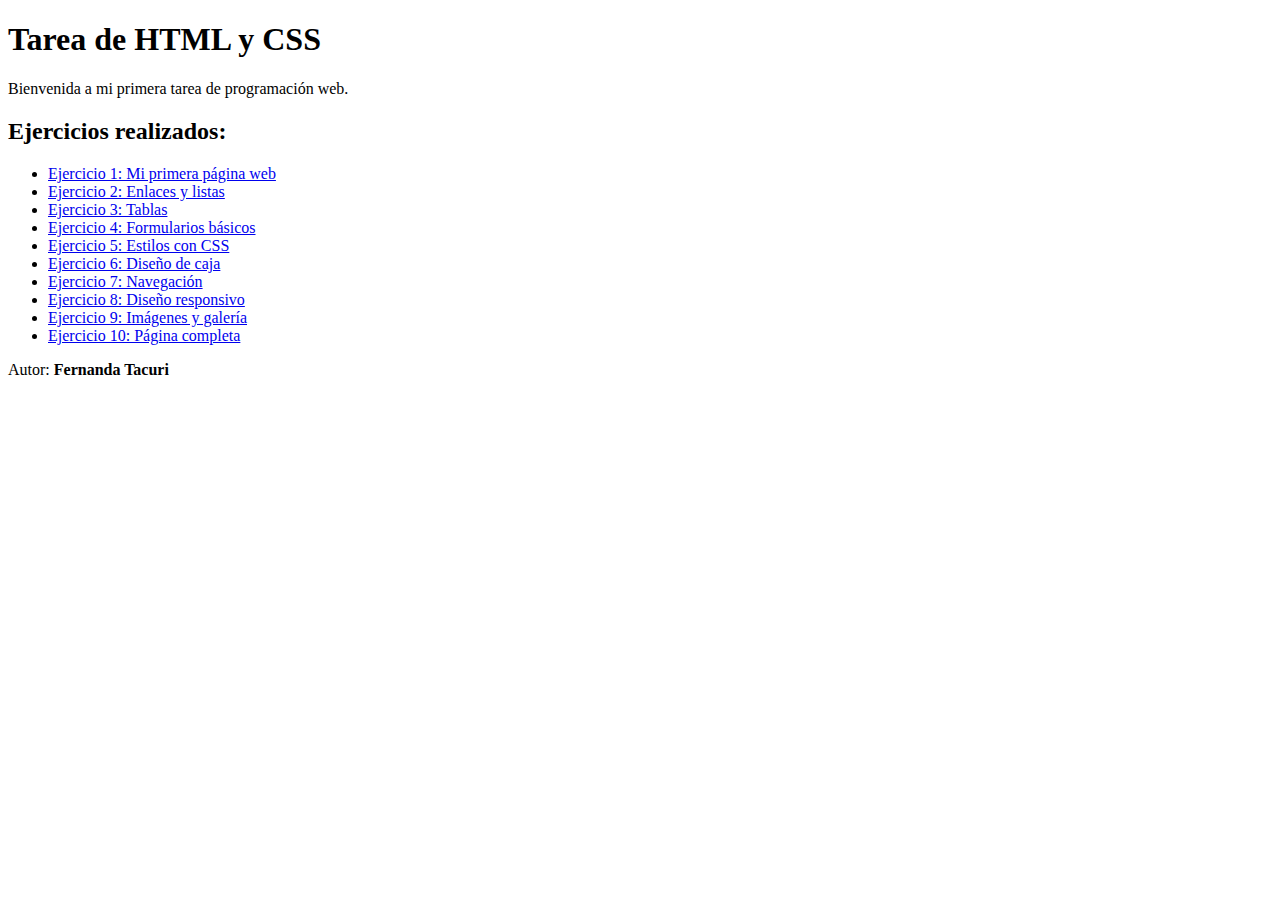
<file: index.html>
<!DOCTYPE html>
<html lang="es">
<head>
    <meta charset="UTF-8">
    <title>Tarea HTML y CSS - Fernanda Tacuri</title>
</head>
<body>
    <h1>Tarea de HTML y CSS</h1>
    <p>Bienvenida a mi primera tarea de programación web.</p>

    <h2>Ejercicios realizados:</h2>
    <ul>
        <li><a href="ej01.html">Ejercicio 1: Mi primera página web</a></li>
        <li><a href="ej02.html">Ejercicio 2: Enlaces y listas</a></li>
        <li><a href="ej03.html">Ejercicio 3: Tablas</a></li>
        <li><a href="ej04.html">Ejercicio 4: Formularios básicos</a></li>
        <li><a href="ej05.html">Ejercicio 5: Estilos con CSS</a></li>
        <li><a href="ej06.html">Ejercicio 6: Diseño de caja</a></li>
        <li><a href="ej07.html">Ejercicio 7: Navegación</a></li>
        <li><a href="ej08.html">Ejercicio 8: Diseño responsivo</a></li>
        <li><a href="ej09.html">Ejercicio 9: Imágenes y galería</a></li>
        <li><a href="ej010.html">Ejercicio 10: Página completa</a></li>
    </ul>

    <p>Autor: <strong>Fernanda Tacuri</strong></p>
</body>
</html>
</file>
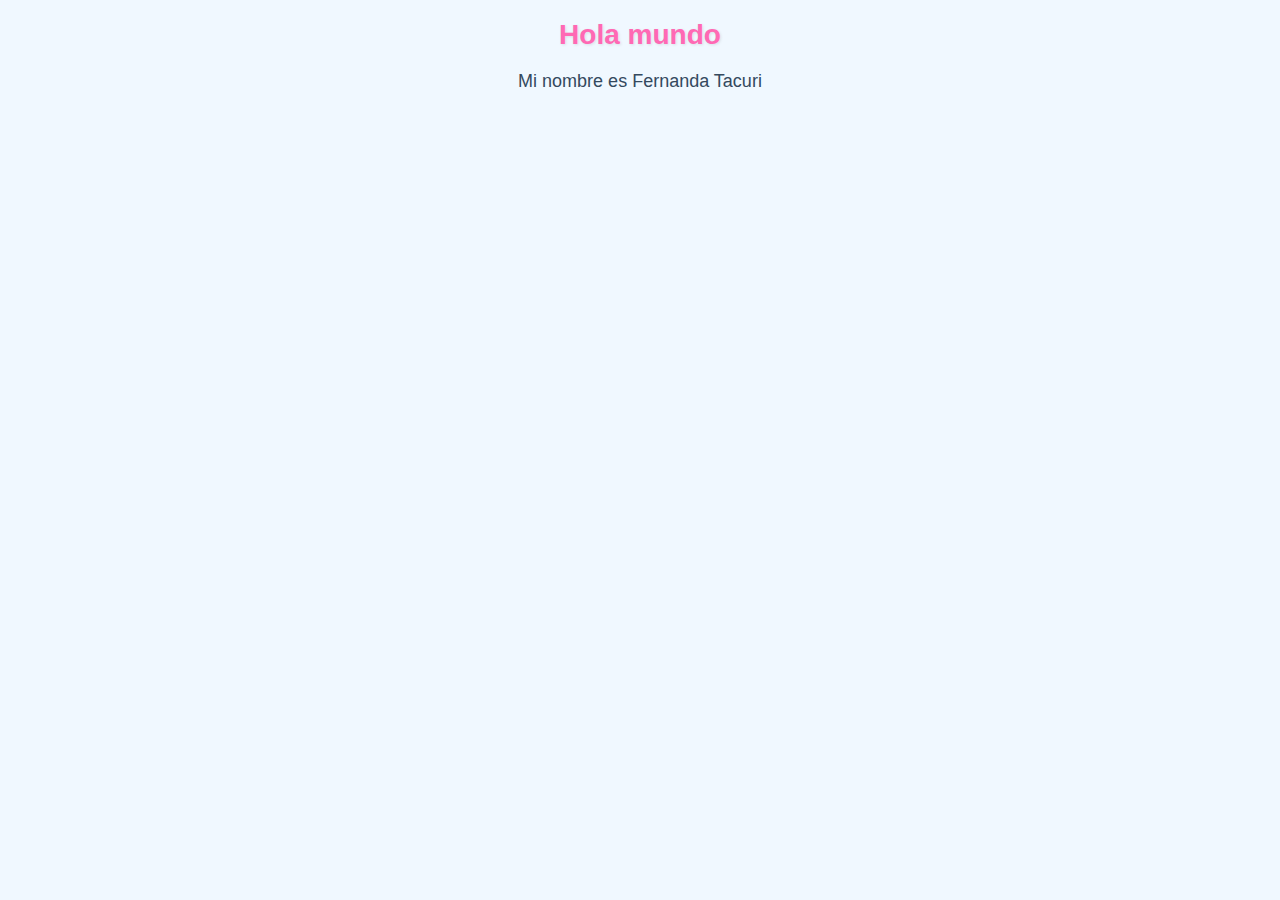
<file: ej01.html>
<!DOCTYPE html>
<html lang="es">
    <head >
        <meta charset="UTF-8"/>
        <title>Mi primera página web</title>
        <link rel="stylesheet" href="css/estilos.css">


    </head>
    <body>
        <h1>Hola mundo</h1>
        <p>Mi nombre es Fernanda Tacuri</p>  
    </body>
</html>
</file>
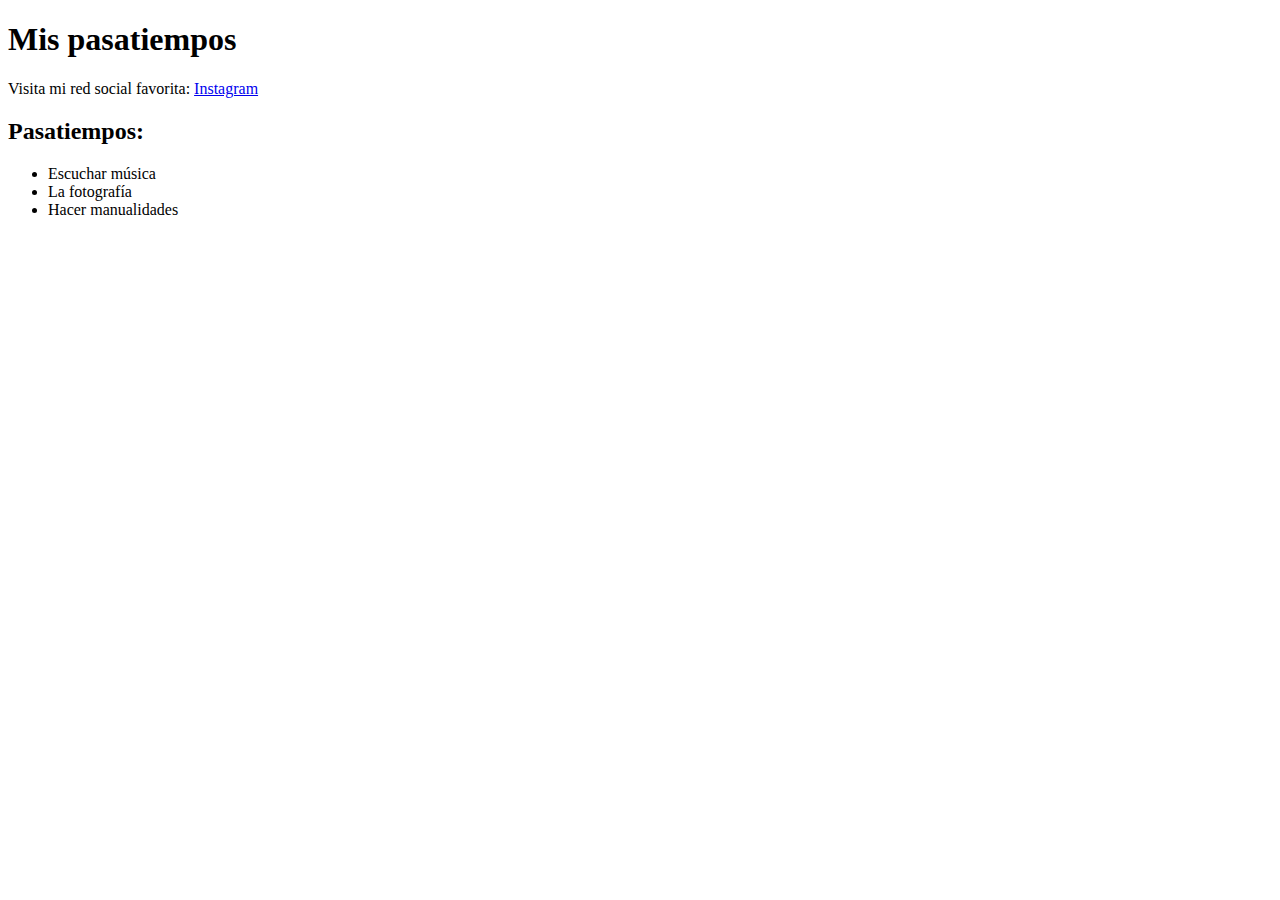
<file: ej02.html>
<!DOCTYPE html>
<html lang="es">
    <head>
        <meta charset="UTF-8"/>
        <title>Ejercicio 2 - Enlaces y listas</title>
    </head> 
    <body>
        <h1>Mis pasatiempos</h1>
        <p>Visita mi red social favorita: 
            <a href="https://www.instagram.com/ferscita666/" target="_blank">Instagram</a>
        </p>
        <h2>Pasatiempos:</h2>
        <ul>
        <li>Escuchar música</li>
        <li>La fotografía</li>
        <li>Hacer manualidades</li>
        </ul>
    </body>
</html>
</file>
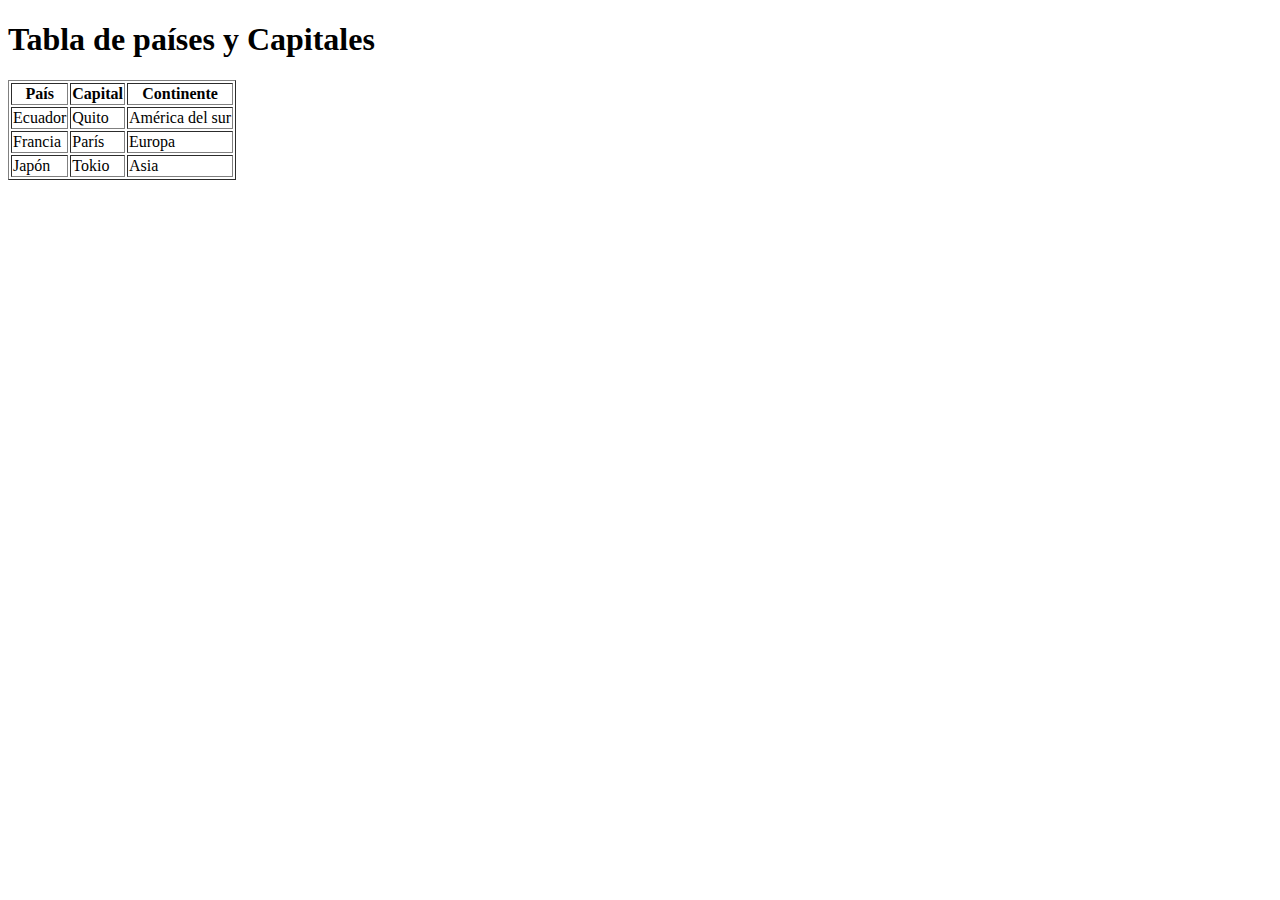
<file: ej03.html>
<!DOCTYPE html>
<html lang="es">
    <head>
        <meta charset="UTF-8"/>
        <title>Ejercicio 3 - Tabla de países</title>
    </head>
    <body>
        <h1>Tabla de países y Capitales</h1>
        
        <table border="1">
            <tr>
                <th>País</th>
                <th>Capital</th>
                <th>Continente</th>
            </tr>
            <tr>
                <td>Ecuador</td>
                <td>Quito</td>
                <td>América del sur </td>
            </tr>
            <tr>
                <td>Francia</td>
                <td>París</td>
                <td>Europa</td>
            </tr>
            <tr>
                <td>Japón</td>
                <td>Tokio</td>
                <td>Asia</td>
            </tr>

        </table>
    </body>
</html>
</file>
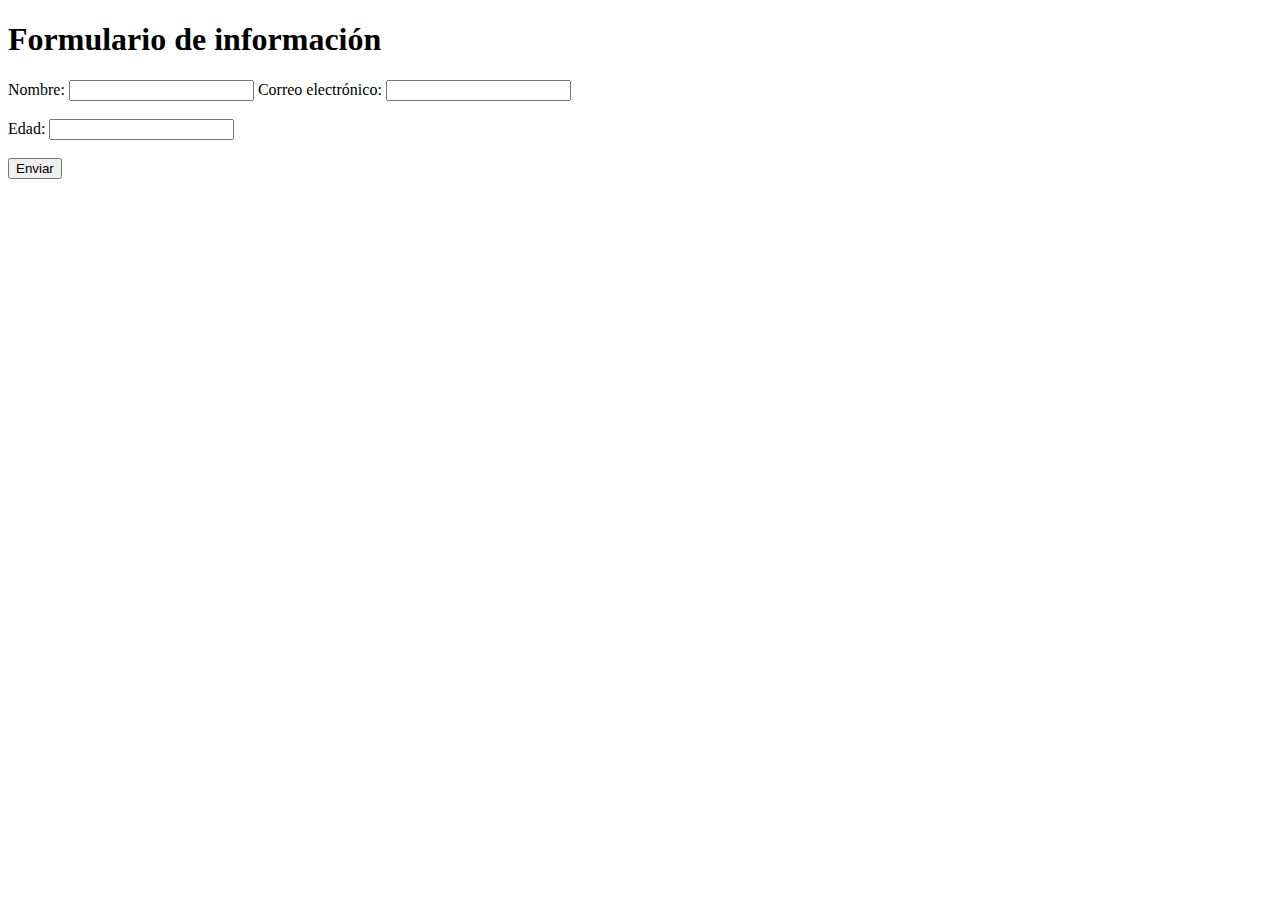
<file: ej04.html>
<!DOCTYPE html>
<html>
    <head>
        <meta charset="UTF-8"/>
        <title>Ejercicio 4: Formularios básicos</title>
    </head>
    <body>
        <h1>Formulario de información</h1>

        <form action="#" method="post">

        <label for="nombre">Nombre:</label>
        <input type="text" id="nombre" name="nombre" required>

        <label for="correo">Correo electrónico:</label>
        <input type="email" id="correo" name="correo" required>
        <br><br>

        <label for="edad"> Edad:</label>
        <input type="number" id="edad" name="edad" required>
        <br><br>

        <button type="submit">Enviar</button>
        
        </form>
    </body>
</html>
</file>
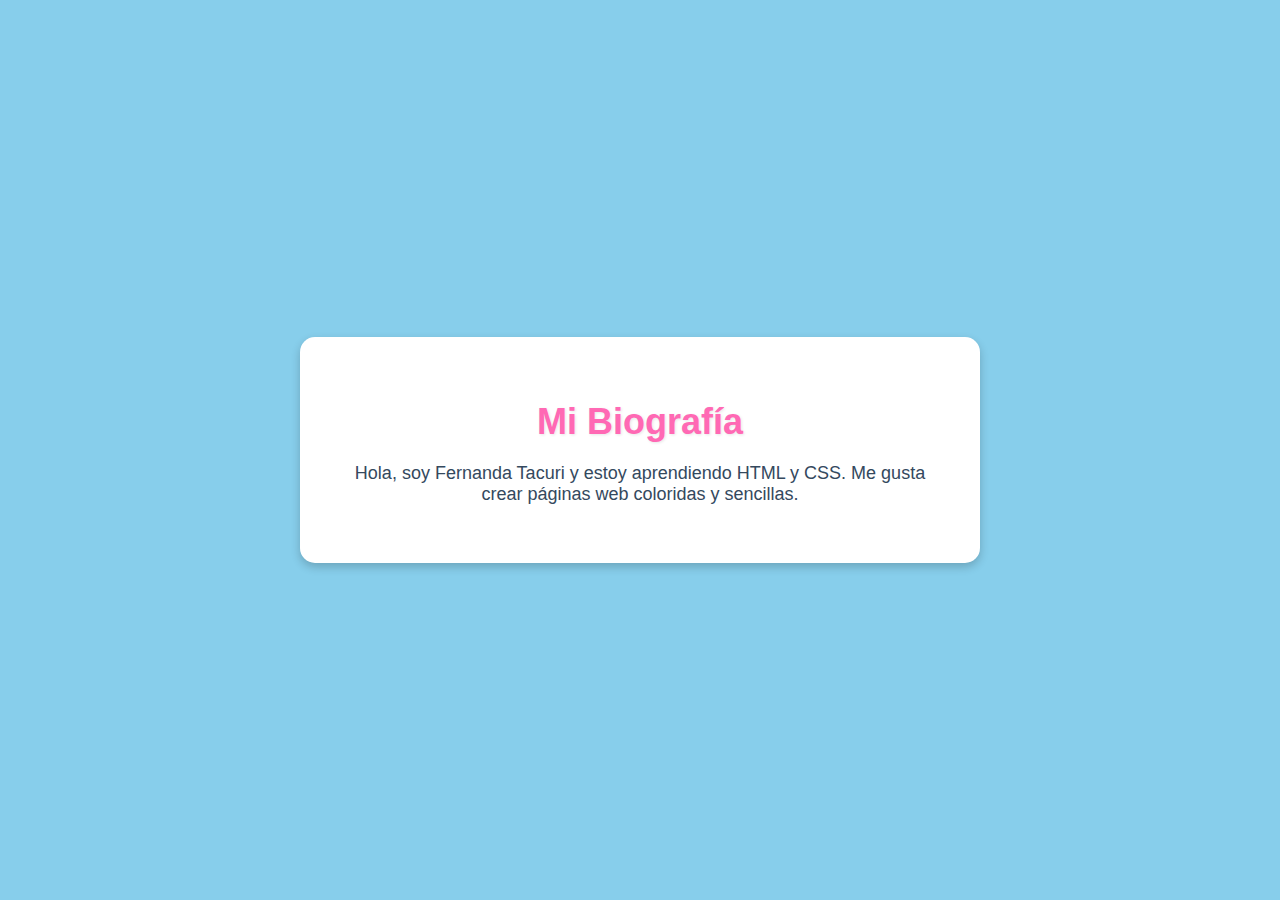
<file: ej05.html>
<!DOCTYPE html>
<html lang="es">
<head>
    <meta charset="UTF-8">
    <title>Ejercicio 5 - Estilos Mejorados</title>
    <link rel="stylesheet" href="css/estilos.css">

    <style>
        body {
            background-color: #87CEEB; /* Azul celeste visible */
            font-family: Arial, sans-serif;
            margin: 0;
            padding: 0;
            display: flex;
            justify-content: center;
            align-items: center;
            height: 100vh;
        }

        .biografia-container {
            background-color: #ffffff; /* Fondo blanco para el contenedor */
            border-radius: 15px;
            box-shadow: 0 4px 10px rgba(0,0,0,0.2);
            padding: 40px;
            text-align: center;
            max-width: 600px;
        }

        h1 {
            color: #ff69b4; /* Rosa */
            font-size: 36px;
            margin-bottom: 20px;
        }

        p {
            font-size: 18px;
            color: #34495e;
        }
    </style>
</head>
<body>
    <div class="biografia-container">
        <h1>Mi Biografía</h1>
        <p>Hola, soy Fernanda Tacuri y estoy aprendiendo HTML y CSS. Me gusta crear páginas web coloridas y sencillas.</p>
    </div>
</body>
</html>
</file>
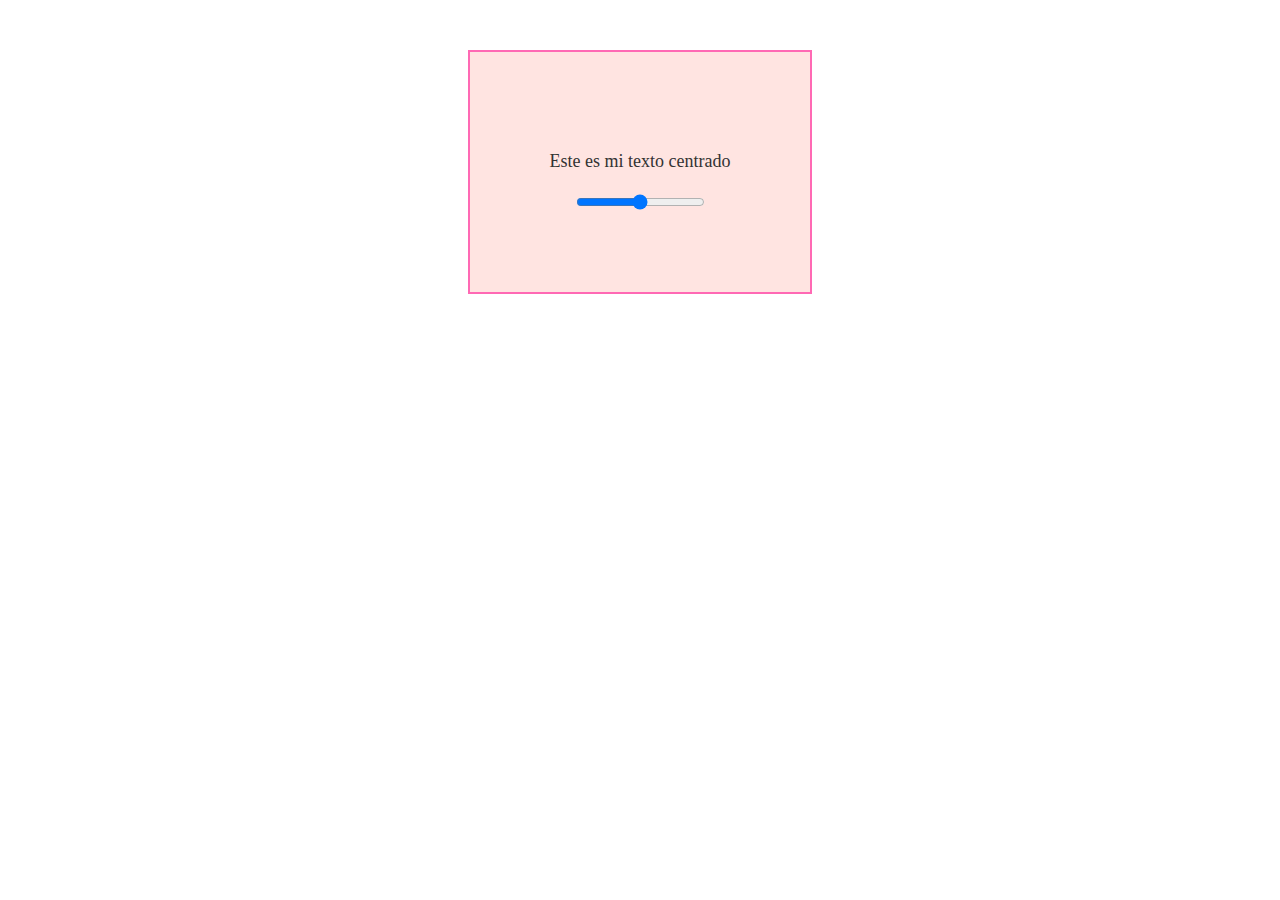
<file: ej06.html>
<!DOCTYPE html>
<html lang="es">
<head>
    <meta charset="UTF-8">
    <title>Ejercicio 5 - Diseño de caja</title>
    <style>
         /* Estilo de la caja */
        .caja {
            width: 300px;
            height: 200px;
            background-color: #ffe4e1; /* rosa suave */
            border: 2px solid #ff69b4; /* borde rosa fuerte */
            display: flex;
            flex-direction: column;
            justify-content: center;
            align-items: center;
            margin: 50px auto;
            padding: 20px;
            text-align: center;
        }
         /* Estilo del texto */
        .caja p {
            font-size: 18px;
            color: #333;
            margin-bottom: 20px;
        }
    </style>
</head>
<body>
    <div class="caja">
        <p>Este es mi texto centrado</p>
        <input type="range" min="0" max="100" value="50">
    </div>
</body>
</html>
</file>
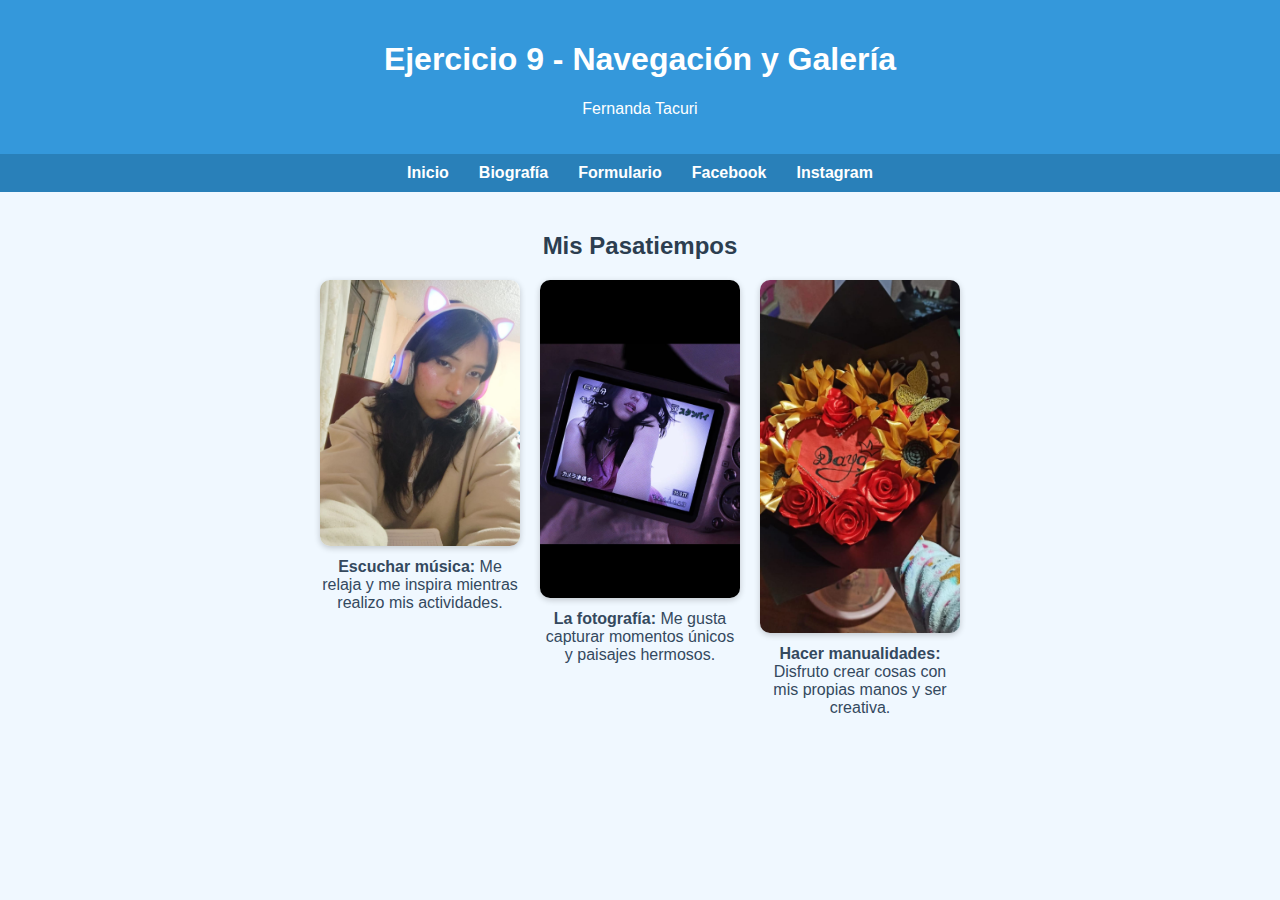
<file: ej09.html>
<!DOCTYPE html>
<html lang="es">
<head>
    <meta charset="UTF-8">
    <title>Ejercicio 9 - Navegación y Galería</title>
    <style>
        /* ==== ESTILOS GENERALES ==== */
        body {
            font-family: Arial, sans-serif;
            margin: 0;
            background-color: #f0f8ff;
        }

        /* ==== ENCABEZADO ==== */
        header {
            background-color: #3498db;
            color: white;
            text-align: center;
            padding: 20px;
        }

        /* ==== NAVEGACIÓN ==== */
        nav {
            background-color: #2980b9;
            display: flex;
            justify-content: center;
            flex-wrap: wrap;
        }

        nav a {
            color: white;
            text-decoration: none;
            padding: 10px 15px;
            font-weight: bold;
        }

        nav a:hover {
            background-color: #1abc9c;
            border-radius: 5px;
        }

        /* ==== CONTENIDO PRINCIPAL ==== */
        main {
            text-align: center;
            padding: 20px;
        }

        h2 {
            color: #2c3e50;
        }

        /* ==== GALERÍA ==== */
        .galeria {
            display: flex;
            justify-content: center;
            flex-wrap: wrap;
            gap: 20px;
            margin-top: 20px;
        }

        .pasatiempo {
            width: 200px;
            text-align: center;
        }

        .pasatiempo img {
            width: 100%;
            border-radius: 10px;
            box-shadow: 0 2px 6px rgba(0,0,0,0.2);
            transition: transform 0.3s ease;
        }

        .pasatiempo img:hover {
            transform: scale(1.05);
        }

        .pasatiempo p {
            margin-top: 8px;
            color: #34495e;
        }

        /* ==== RESPONSIVIDAD ==== */
        @media (max-width: 600px) {
            nav {
                flex-direction: column;
            }

            .pasatiempo {
                width: 90%;
            }
        }
    </style>
</head>
<body>

    <header>
        <h1>Ejercicio 9 - Navegación y Galería</h1>
        <p>Fernanda Tacuri</p>
    </header>

    <nav>
        <a href="index.html">Inicio</a>
        <a href="ej05.html">Biografía</a>
        <a href="ej04.html">Formulario</a>
        <a href="https://www.facebook.com" target="_blank">Facebook</a>
        <a href="https://www.instagram.com" target="_blank">Instagram</a>
    </nav>

    <main>
        <h2>Mis Pasatiempos</h2>
        <div class="galeria">
            <div class="pasatiempo">
                <a href="imagenes/1.jpeg" target="_blank">
                    <img src="imagenes/1.jpeg" alt="Escuchar música">
                </a>
                <p><strong>Escuchar música:</strong> Me relaja y me inspira mientras realizo mis actividades.</p>
            </div>

            <div class="pasatiempo">
                <a href="imagenes/2.jpeg" target="_blank">
                    <img src="imagenes/2.jpeg" alt="La fotografía">
                </a>
                <p><strong>La fotografía:</strong> Me gusta capturar momentos únicos y paisajes hermosos.</p>
            </div>

            <div class="pasatiempo">
                <a href="imagenes/3.jpeg" target="_blank">
                    <img src="imagenes/3.jpeg" alt="Hacer manualidades">
                </a>
                <p><strong>Hacer manualidades:</strong> Disfruto crear cosas con mis propias manos y ser creativa.</p>
            </div>
        </div>
    </main>

</body>
</html>
</file>
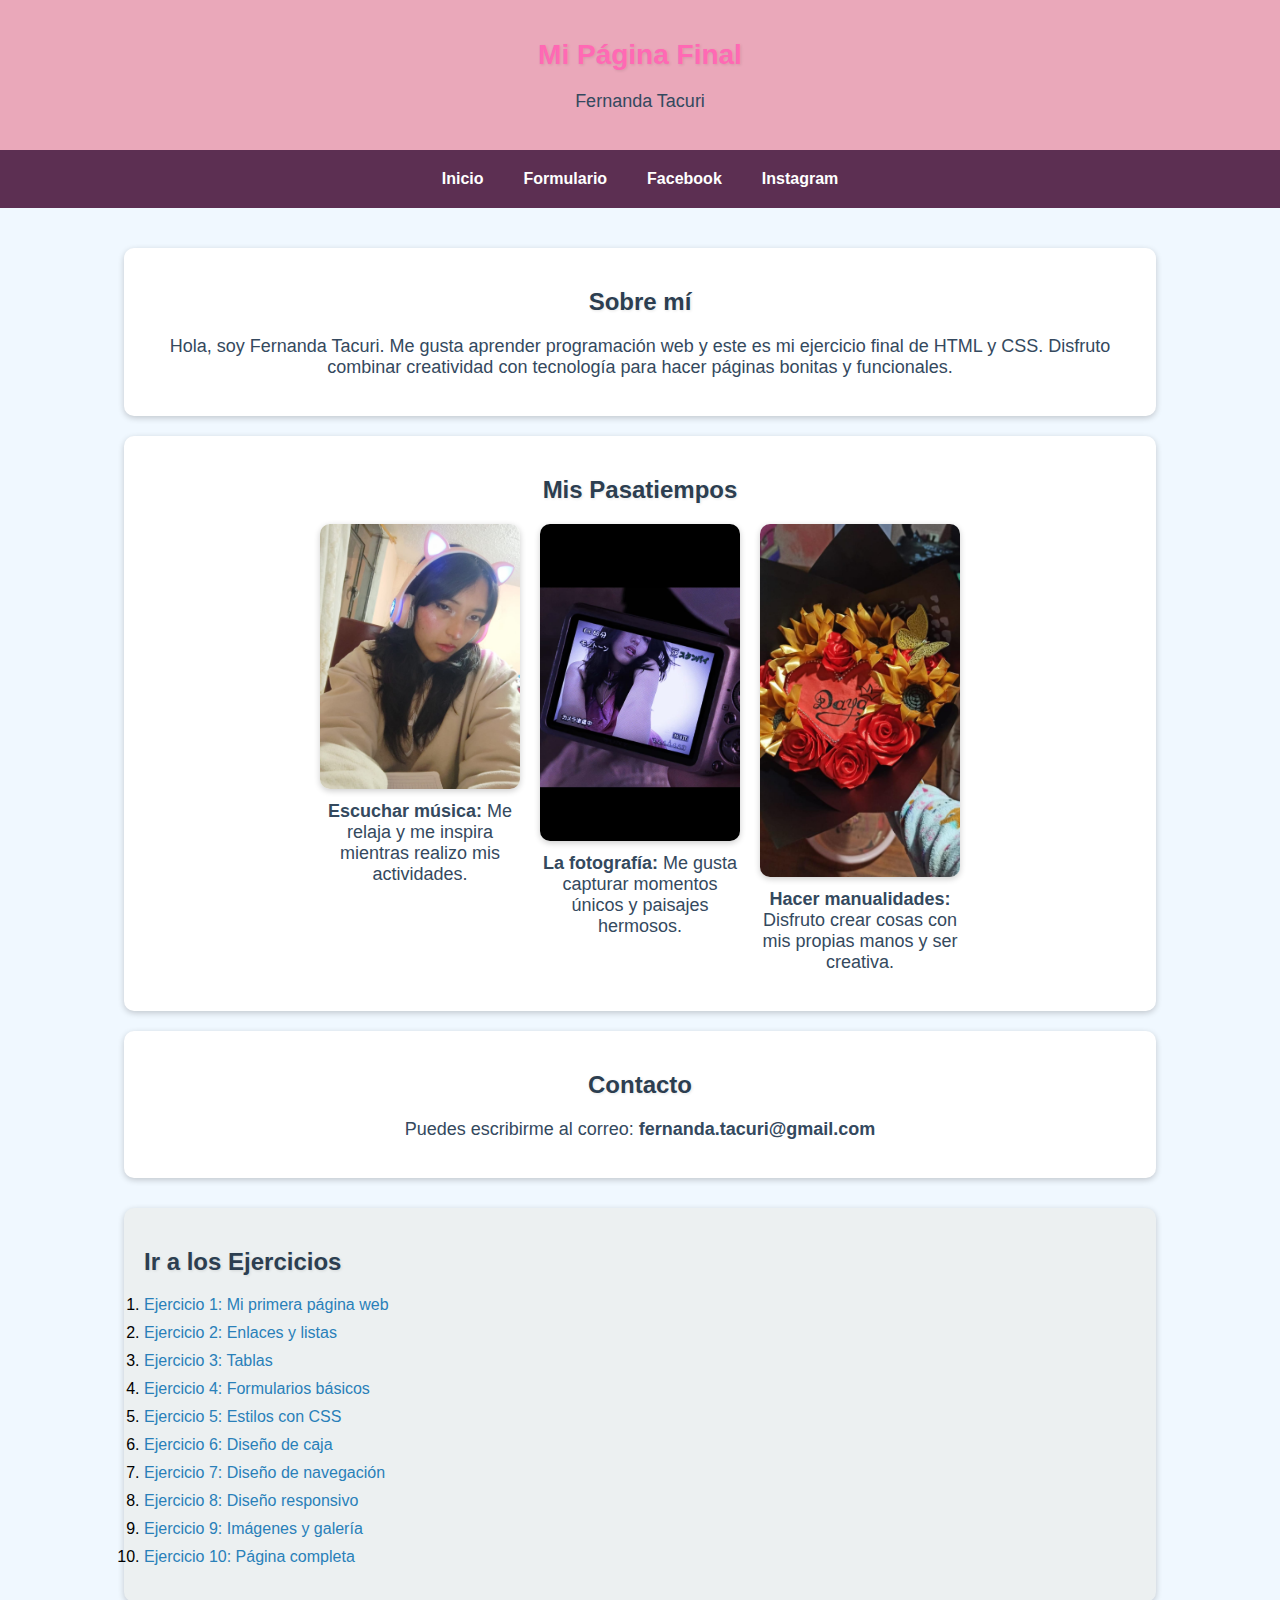
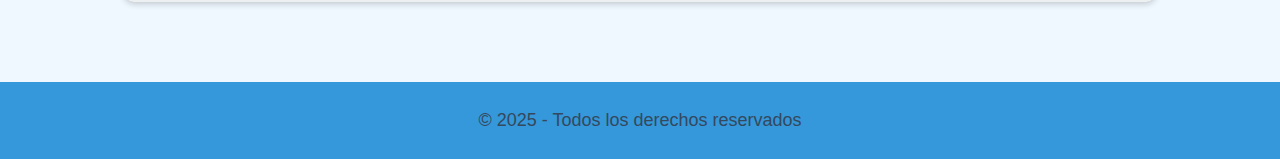
<file: ej10.html>
<!DOCTYPE html>
<html lang="es">
<head>
    <meta charset="UTF-8">
    <title>Ejercicio 10 - Página Final</title>
    <link rel="stylesheet" href="css/estilos.css">
    <style>
        /* ==== ESTILOS GENERALES ==== */
        body {
            font-family: Arial, sans-serif;
            background-color: #f0f8ff;
            margin: 0;
            padding: 0;
        }

        header {
            background-color: #e78ea4c2;
            color: white;
            text-align: center;
            padding: 20px;
        }

        nav {
            background-color: #5c2f52;
            display: flex;
            justify-content: center;
            flex-wrap: wrap;
        }

        nav a {
            color: white;
            text-decoration: none;
            padding: 10px 15px;
            font-weight: bold;
        }

        nav a:hover {
            background-color: #1abc9c;
            border-radius: 5px;
        }

        main {
            text-align: center;
            padding: 20px;
        }

        section {
            background-color: white;
            margin: 20px auto;
            padding: 20px;
            width: 80%;
            border-radius: 10px;
            box-shadow: 0 2px 6px rgba(0,0,0,0.2);
        }

        h2 {
            color: #2c3e50;
        }

        footer {
            background-color: #3498db;
            color: white;
            text-align: center;
            padding: 10px;
            margin-top: 40px;
        }

        /* ==== GALERÍA ==== */
        .galeria {
            display: flex;
            justify-content: center;
            flex-wrap: wrap;
            gap: 20px;
            margin-top: 20px;
        }

        .pasatiempo {
            width: 200px;
            text-align: center;
        }

        .pasatiempo img {
            width: 100%;
            height: auto;
            border-radius: 10px;
            box-shadow: 0 2px 6px rgba(0,0,0,0.2);
            transition: transform 0.3s ease;
        }

        .pasatiempo img:hover {
            transform: scale(1.05);
        }

        .pasatiempo p {
            margin-top: 8px;
            color: #34495e;
        }

        /* ==== LISTA DE EJERCICIOS ==== */
        .lista-ejercicios {
            margin-top: 30px;
            text-align: left;
            width: 80%;
            margin-left: auto;
            margin-right: auto;
            background-color: #ecf0f1;
            padding: 20px;
            border-radius: 10px;
        }

        .lista-ejercicios ul {
            list-style-type: decimal;
        }

        .lista-ejercicios li {
            margin: 10px 0;
        }

        .lista-ejercicios a {
            color: #2980b9;
            text-decoration: none;
        }

        .lista-ejercicios a:hover {
            text-decoration: underline;
        }

        /* ==== RESPONSIVIDAD ==== */
        @media (max-width: 600px) {
            nav {
                flex-direction: column;
            }

            .pasatiempo {
                width: 90%;
            }
        }
    </style>
</head>
<body>

    <header>
        <h1>Mi Página Final</h1>
        <p>Fernanda Tacuri</p>
    </header>

    <nav>
        <a href="index.html">Inicio</a>
        <a href="ej04.html">Formulario</a>
        <a href="https://www.facebook.com" target="_blank">Facebook</a>
        <a href="https://www.instagram.com" target="_blank">Instagram</a>
    </nav>

    <main>
        <section>
            <h2>Sobre mí</h2>
            <p>Hola, soy Fernanda Tacuri. Me gusta aprender programación web y este es mi ejercicio final de HTML y CSS. Disfruto combinar creatividad con tecnología para hacer páginas bonitas y funcionales.</p>
        </section>

        <section>
            <h2>Mis Pasatiempos</h2>
            <div class="galeria">
                <div class="pasatiempo">
                    <a href="imagenes/1.jpeg" target="_blank">
                        <img src="imagenes/1.jpeg" alt="Escuchar música">
                    </a>
                    <p><strong>Escuchar música:</strong> Me relaja y me inspira mientras realizo mis actividades.</p>
                </div>

                <div class="pasatiempo">
                    <a href="imagenes/2.jpeg" target="_blank">
                        <img src="imagenes/2.jpeg" alt="La fotografía">
                    </a>
                    <p><strong>La fotografía:</strong> Me gusta capturar momentos únicos y paisajes hermosos.</p>
                </div>

                <div class="pasatiempo">
                    <a href="imagenes/3.jpeg" target="_blank">
                        <img src="imagenes/3.jpeg" alt="Hacer manualidades">
                    </a>
                    <p><strong>Hacer manualidades:</strong> Disfruto crear cosas con mis propias manos y ser creativa.</p>
                </div>
            </div>
        </section>

        <section>
            <h2>Contacto</h2>
            <p>Puedes escribirme al correo: <strong>fernanda.tacuri@gmail.com</strong></p>
        </section>

        <!-- ==== ENLACES A TODOS LOS EJERCICIOS ==== -->
        <section class="lista-ejercicios">
            <h2>Ir a los Ejercicios</h2>
            <ul>
                <li><a href="ej01.html">Ejercicio 1: Mi primera página web</a></li>
                <li><a href="ej02.html">Ejercicio 2: Enlaces y listas</a></li>
                <li><a href="ej03.html">Ejercicio 3: Tablas</a></li>
                <li><a href="ej04.html">Ejercicio 4: Formularios básicos</a></li>
                <li><a href="ej05.html">Ejercicio 5: Estilos con CSS</a></li>
                <li><a href="ej06.html">Ejercicio 6: Diseño de caja</a></li>
                <li><a href="ej07.html">Ejercicio 7: Diseño de navegación</a></li>
                <li><a href="ej08.html">Ejercicio 8: Diseño responsivo</a></li>
                <li><a href="ej09.html">Ejercicio 9: Imágenes y galería</a></li>
                <li><a href="ej10.html">Ejercicio 10: Página completa</a></li>
            </ul>
        </section>

    </main>

    <footer>
        <p>© 2025 - Todos los derechos reservados</p>
    </footer>

</body>
</html>
</file>
<file: css/estilos.css>
/* ==== TÍTULOS ==== */
h1, h2, h3 {
    color: #d81b60; /* rosado intenso */
    text-shadow: 1px 1px 3px rgba(0,0,0,0.1);
    margin-bottom: 15px;
}

h1 {
    font-size: 28px;
}

h2 {
    font-size: 24px;
    color: #ad1457; /* lila rosado */
}

h3 {
    font-size: 20px;
    color: #8e24aa; /* violeta suave */
}
/* ==== ESTILOS GENERALES ==== */
body {
    font-family: Arial, sans-serif;
    background-color: #f0f8ff;
    margin: 0;
    padding: 0;
    text-align: center;
}

h1, h2 {
    color: #ff69b4; /* rosa */
    margin-bottom: 20px;
}

p {
    color: #34495e;
    font-size: 18px;
}

/* ==== LISTAS ==== */
ul {
    list-style-type: none;
    padding: 0;
}

li {
    margin: 10px 0;
}

/* ==== ENLACES ==== */
a {
    color: #2980b9;
    text-decoration: none;
}

a:hover {
    text-decoration: underline;
}

/* ==== TABLAS ==== */
table {
    border-collapse: collapse;
    margin: 20px auto;
    width: 70%;
}

th, td {
    border: 1px solid #333;
    padding: 10px;
    text-align: center;
}

/* ==== FORMULARIOS ==== */
input, button {
    padding: 8px;
    margin: 5px;
    border-radius: 5px;
    border: 1px solid #ccc;
}

button {
    background-color: #5c2f52;
    color: white;
    border: none;
    cursor: pointer;
}

button:hover {
    background-color: #5c2f52
    ;
}

/* ==== CAJA ==== */
.caja {
    width: 300px;
    height: 200px;
    background-color: #ffe4e1; /* rosa suave */
    border: 2px solid #ff69b4;
    display: flex;
    flex-direction: column;
    justify-content: center;
    align-items: center;
    margin: 50px auto;
    padding: 20px;
    text-align: center;
}

/* ==== GALERÍA ==== */
.galeria {
    display: flex;
    justify-content: center;
    flex-wrap: wrap;
    gap: 20px;
}

.pasatiempo {
    width: 200px;
    text-align: center;
}

.pasatiempo img {
    width: 100%;
    height: auto;
    border-radius: 10px;
    box-shadow: 0 2px 6px rgba(0,0,0,0.2);
    transition: transform 0.3s ease;
}

.pasatiempo img:hover {
    transform: scale(1.05);
}

/* ==== BARRA DE NAVEGACIÓN ==== */
nav {
    background-color: #5c2f52;
    padding: 10px;
    display: flex;
    justify-content: center;
    flex-wrap: wrap;
    gap: 10px;
}

nav a {
    color: white;
    font-weight: bold;
    padding: 8px 15px;
    border-radius: 5px;
}

nav a:hover {
    background-color: #1abc9c;
}

/* ==== RESPONSIVIDAD ==== */
@media (max-width: 600px) {
    .galeria {
        flex-direction: column;
        align-items: center;
    }

    nav {
        flex-direction: column;
    }
}
/* ==== ESTILO ESPECIAL PARA EJERCICIO 5 ==== */
body.ejercicio5 {
    background: linear-gradient(135deg, #ffccf9, #ffe6f2);
    color: #4a148c;
}

body.ejercicio5 h1, 
body.ejercicio5 h2 {
    color: #6a1b9a;
}

body.ejercicio5 p {
    color: #311b92;
    font-weight: 500;
}
/* ==== ESTILO SUAVE PARA EJERCICIO 9 ==== */
body.ejercicio9 {
    background: linear-gradient(135deg, #e0f7fa, #fff0f6);
    color: #4a148c;
    display: flex;
    justify-content: center;
    align-items: center;
    height: 100vh;
}

body.ejercicio9 h1, 
body.ejercicio9 h2 {
    color: #6a1b9a;
}

body.ejercicio9 p {
    color: #283593;
    font-size: 18px;
}

/* ==== ESTILO SUAVE PARA EJERCICIO 10 ==== */
body.ejercicio10 {
    background: linear-gradient(135deg, #ede7f6, #fce4ec);
    color: #311b92;
    display: flex;
    justify-content: center;
    align-items: center;
    height: 100vh;
}

body.ejercicio10 h1, 
body.ejercicio10 h2 {
    color: #5c2f52;
}

body.ejercicio10 p {
    color: #4a148c;
    font-size: 18px;
}
</file>
